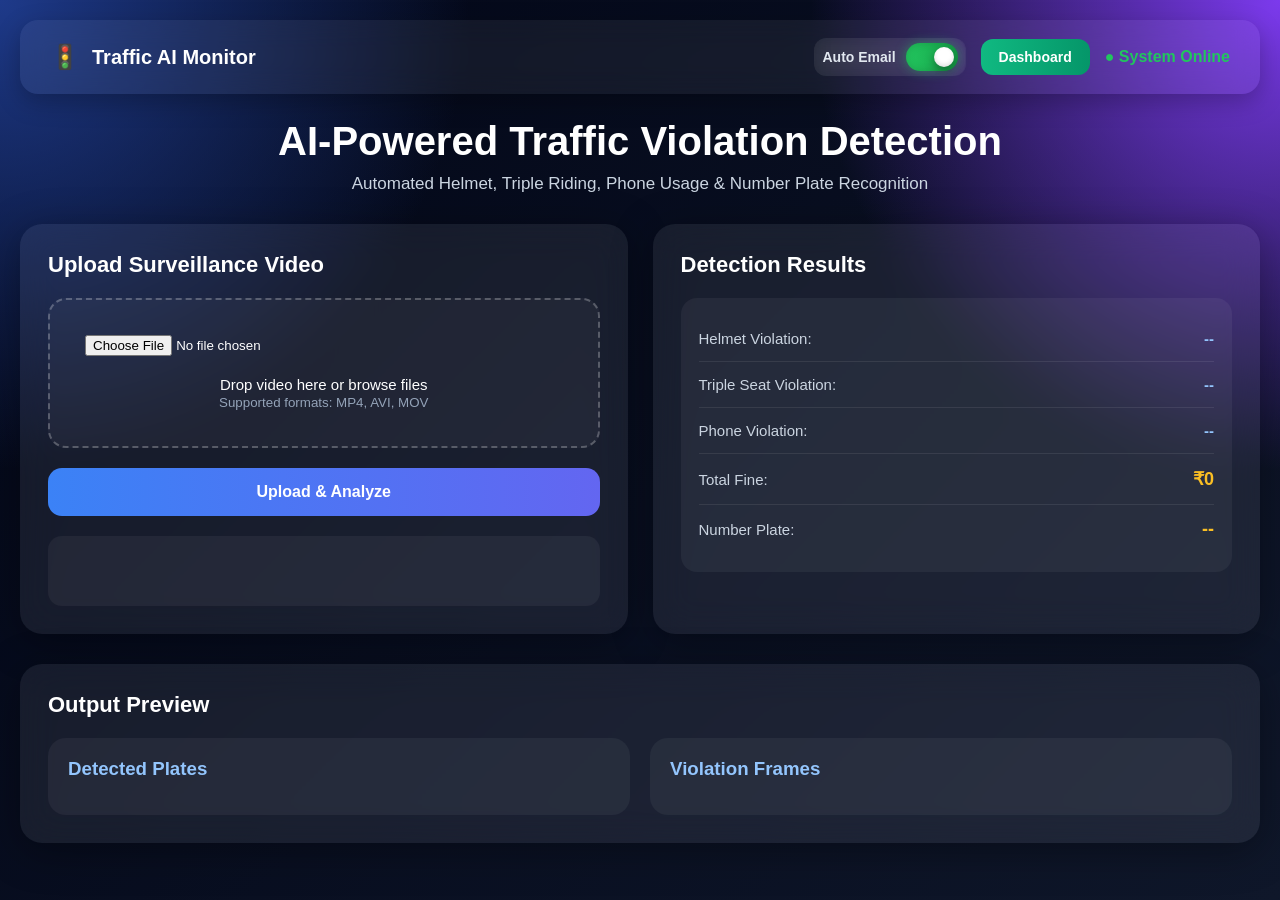
<file: backend/app/static/index.html>
<!DOCTYPE html>
<html lang="en">

<head>
    <meta charset="UTF-8" />
    <meta name="viewport" content="width=device-width, initial-scale=1" />
    <title>Traffic AI Monitor</title>
    <link rel="stylesheet" href="style.css" />
</head>

<body>

    <nav class="navbar">
        <div class="logo-section">
            <div class="logo-icon">🚦</div>
            <span>Traffic AI Monitor</span>
        </div>
    
        <div class="nav-right">
        
            <div class="email-toggle-wrapper">
                <span class="toggle-label">Auto Email</span>
            
                <label class="switch">
                    <input type="checkbox" id="autoEmailToggle" checked>
                    <span class="slider"></span>
                </label>
            </div>
        
            <button onclick="window.location.href='dashboard.html'" class="dashboard-btn">
                Dashboard
            </button>
        
            <div class="status-online">● System Online</div>
        </div>
    </nav>

    <main class="dashboard">

        <!-- HERO -->
        <section class="hero">
            <h1>AI-Powered Traffic Violation Detection</h1>
            <p>Automated Helmet, Triple Riding, Phone Usage & Number Plate Recognition</p>
        </section>

        <section class="main-layout">

            <!-- LEFT PANEL -->
            <div class="upload-panel glass">
                <h2>Upload Surveillance Video</h2>

                <div class="upload-area">
                    <input type="file" id="videoFile" accept="video/*" onchange="previewVideo(event)">

                    <p>Drop video here or browse files</p>
                    <small>Supported formats: MP4, AVI, MOV</small>
                </div>

                <!-- VIDEO PREVIEW -->
                <div class="video-preview-wrapper">
                    <video id="videoPreview" controls></video>
                </div>

                <button onclick="uploadVideo()">
                    Upload & Analyze
                </button>

                <div id="status" class="status-box"></div>
            </div>

            <!-- RIGHT PANEL -->
            <div class="result-panel glass">
                <h2>Detection Results</h2>

                <div id="result" class="result-content">

                    <div class="result-item">
                        <span>Helmet Violation:</span>
                        <strong>--</strong>
                    </div>

                    <div class="result-item">
                        <span>Triple Seat Violation:</span>
                        <strong>--</strong>
                    </div>

                    <div class="result-item">
                        <span>Phone Violation:</span>
                        <strong>--</strong>
                    </div>

                    <div class="result-item">
                        <span>Total Fine:</span>
                        <strong>₹0</strong>
                    </div>

                    <div class="result-item">
                        <span>Number Plate:</span>
                        <strong>--</strong>
                    </div>

                </div>
            </div>

        </section>

        <!-- OUTPUT PREVIEW -->
        <section class="preview-panel glass">
            <h2>Output Preview</h2>

            <div class="preview-grid">

                <div class="preview-card">
                    <h3>Detected Plates</h3>
                    <div id="platePreview" class="preview-images"></div>
                </div>

                <div class="preview-card">
                    <h3>Violation Frames</h3>
                    <div id="framePreview" class="preview-images"></div>
                </div>

            </div>
        </section>

    </main>

    <script src="script.js"></script>
</body>

</html>
</file>
<file: backend/app/static/style.css>
* {
    margin: 0;
    padding: 0;
    box-sizing: border-box;
}

body {
    font-family: 'Segoe UI', sans-serif;
    min-height: 100vh;
    background:
        radial-gradient(circle at top left, #1e3a8a 0%, transparent 30%),
        radial-gradient(circle at top right, #7c3aed 0%, transparent 30%),
        linear-gradient(135deg, #020617, #0f172a);
    color: white;
    padding: 20px;
}

/* NAVBAR */
.navbar {
    width: 100%;
    padding: 18px 30px;
    border-radius: 18px;
    margin-bottom: 25px;
    background: rgba(255, 255, 255, 0.06);
    backdrop-filter: blur(14px);
    display: flex;
    justify-content: space-between;
    align-items: center;
    box-shadow: 0 8px 25px rgba(0, 0, 0, 0.25);
}

.logo-section {
    display: flex;
    align-items: center;
    gap: 12px;
    font-size: 20px;
    font-weight: 600;
}

.logo-icon {
    font-size: 24px;
}

.status-online {
    color: #22c55e;
    font-weight: 600;
}

/* MAIN */
.dashboard {
    width: 100%;
    max-width: 1500px;
    margin: auto;
}

/* HERO */
.hero {
    text-align: center;
    margin-bottom: 30px;
}

.hero h1 {
    font-size: 40px;
    margin-bottom: 10px;
}

.hero p {
    color: #cbd5e1;
    font-size: 17px;
}

/* GLASS PANELS */
.glass {
    background: rgba(255, 255, 255, 0.07);
    backdrop-filter: blur(18px);
    border-radius: 22px;
    box-shadow: 0 8px 40px rgba(0, 0, 0, 0.35);
}

/* MAIN GRID */
.main-layout {
    display: grid;
    grid-template-columns: 1fr 1fr;
    gap: 25px;
    margin-bottom: 30px;
}

/* PANELS */
.upload-panel,
.result-panel,
.preview-panel {
    padding: 28px;
}

.upload-panel h2,
.result-panel h2,
.preview-panel h2 {
    margin-bottom: 20px;
    font-size: 22px;
}

/* UPLOAD AREA */
.upload-area {
    border: 2px dashed rgba(255, 255, 255, 0.25);
    border-radius: 18px;
    padding: 35px;
    text-align: center;
    margin-bottom: 20px;
    background: rgba(255, 255, 255, 0.04);
}

.upload-area p {
    margin-top: 10px;
    font-size: 15px;
}

.upload-area small {
    color: #94a3b8;
}

input[type="file"] {
    width: 100%;
    margin-bottom: 10px;
    color: white;
}

/* VIDEO PREVIEW */
.video-preview-wrapper {
    margin-bottom: 20px;
}

#videoPreview {
    width: 100%;
    display: none;
    border-radius: 18px;
    max-height: 320px;
    object-fit: contain;
    background: black;
    border: 1px solid rgba(255, 255, 255, 0.15);
}

/* BUTTON */
button {
    width: 100%;
    padding: 15px;
    border: none;
    border-radius: 14px;
    background: linear-gradient(90deg, #3b82f6, #6366f1);
    color: white;
    font-size: 16px;
    font-weight: 600;
    cursor: pointer;
    transition: 0.3s ease;
}

button:hover {
    transform: translateY(-2px);
    opacity: 0.92;
}

/* STATUS */
.status-box {
    margin-top: 20px;
    padding: 18px;
    border-radius: 14px;
    background: rgba(255, 255, 255, 0.05);
    min-height: 70px;
    color: #e2e8f0;
    line-height: 1.7;
}

/* RESULT CONTENT */
.result-content {
    background: rgba(255, 255, 255, 0.05);
    border-radius: 16px;
    padding: 18px;
}

.result-item {
    display: flex;
    justify-content: space-between;
    align-items: center;
    padding: 14px 0;
    border-bottom: 1px solid rgba(255, 255, 255, 0.08);
}

.result-item:last-child {
    border-bottom: none;
}

.result-item span {
    color: #cbd5e1;
    font-size: 15px;
}

.result-item strong {
    color: #93c5fd;
    font-weight: 600;
    font-size: 15px;
}

/* Highlight Fine Amount */
.result-item:nth-last-child(2) strong,
.result-item:last-child strong {
    color: #fbbf24;
    font-size: 18px;
    font-weight: 700;
}

/* PREVIEW PANEL */
.preview-grid {
    display: grid;
    grid-template-columns: 1fr 1fr;
    gap: 20px;
}

.preview-card {
    background: rgba(255, 255, 255, 0.05);
    padding: 20px;
    border-radius: 18px;
}

.preview-card h3 {
    margin-bottom: 15px;
    color: #93c5fd;
}

/* IMAGE PREVIEW */
.preview-images {
    display: flex;
    gap: 12px;
    flex-wrap: wrap;
}

.preview-images img {
    width: 120px;
    height: 90px;
    object-fit: cover;
    border-radius: 12px;
    border: 1px solid rgba(255, 255, 255, 0.15);
    transition: 0.3s ease;
    cursor: pointer;
}

.preview-images img:hover {
    transform: scale(1.05);
}

/* IMAGE MODAL */
.image-modal {
    display: none;
    position: fixed;
    inset: 0;
    background: rgba(0, 0, 0, 0.85);
    z-index: 9999;
    justify-content: center;
    align-items: center;
    flex-direction: column;
    cursor: pointer;
}

.modal-image {
    max-width: 90%;
    max-height: 85%;
    border-radius: 18px;
    box-shadow: 0 10px 40px rgba(0, 0, 0, 0.5);
}

.close-modal {
    position: absolute;
    top: 25px;
    right: 35px;
    font-size: 40px;
    color: white;
    cursor: pointer;
}

/* RESPONSIVE */
@media (max-width: 1000px) {

    .main-layout,
    .preview-grid {
        grid-template-columns: 1fr;
    }

    .hero h1 {
        font-size: 30px;
    }
}
.nav-right {
    display: flex;
    align-items: center;
    gap: 15px;
}

.dashboard-btn {
    width: auto;
    padding: 10px 18px;
    border-radius: 12px;
    font-size: 14px;
    background: linear-gradient(90deg, #10b981, #059669);
}
/* DASHBOARD TABLE */
.table-wrapper {
    overflow-x: auto;
    margin-top: 20px;
}

.styled-table {
    width: 100%;
    border-collapse: collapse;
    border-radius: 16px;
    overflow: hidden;
    min-width: 1100px;
}

.styled-table thead {
    background: rgba(59, 130, 246, 0.25);
}

.styled-table th,
.styled-table td {
    padding: 16px 18px;
    text-align: center;
    border-bottom: 1px solid rgba(255, 255, 255, 0.08);
}

.styled-table th {
    color: #93c5fd;
    font-weight: 700;
    font-size: 14px;
    text-transform: uppercase;
}

.styled-table td {
    color: #e2e8f0;
    font-size: 14px;
}

.styled-table tbody tr:hover {
    background: rgba(255, 255, 255, 0.04);
}

/* MARK PAID BUTTON */
.styled-table button {
    width: auto;
    padding: 10px 14px;
    font-size: 13px;
    border-radius: 10px;
    background: linear-gradient(90deg, #ef4444, #dc2626);
}

/* SEARCH BOX */
.search-box {
    width: 100%;
    padding: 14px 16px;
    border: none;
    outline: none;
    border-radius: 14px;
    margin-bottom: 20px;
    background: rgba(255, 255, 255, 0.08);
    color: white;
    font-size: 15px;
    backdrop-filter: blur(12px);
}

.search-box::placeholder {
    color: #94a3b8;
}

/* STATS CARDS */
.stats-grid {
    display: grid;
    grid-template-columns: 1fr 1fr;
    gap: 20px;
    margin-bottom: 25px;
}

.stats-grid .preview-card p {
    font-size: 28px;
    font-weight: 700;
    color: #fbbf24;
    margin-top: 10px;
}

/* MOBILE DASHBOARD RESPONSIVE */
@media (max-width: 768px) {
    .stats-grid {
        grid-template-columns: 1fr;
    }

    .styled-table {
        min-width: 900px;
    }
}

/* TOGGLE WRAPPER */
.email-toggle-wrapper {
    display: flex;
    align-items: center;
    gap: 10px;
    padding: 5px 8px;
    border-radius: 12px;
    background: rgba(255, 255, 255, 0.06);
    backdrop-filter: blur(10px);
}

.toggle-label {
    font-size: 14px;
    font-weight: 600;
    color: #e2e8f0;
    white-space: nowrap;
}

/* SWITCH */
.switch {
    position: relative;
    display: inline-block;
    width: 52px;
    height: 28px;
}

.switch input {
    opacity: 0;
    width: 0;
    height: 0;
}

/* TRACK */
.slider {
    position: absolute;
    inset: 0;
    cursor: pointer;
    background: linear-gradient(90deg, #dc2626, #ef4444);
    border-radius: 40px;
    transition: all 0.35s ease;
    box-shadow: inset 0 0 8px rgba(0, 0, 0, 0.25);
}

/* KNOB */
.slider:before {
    content: "";
    position: absolute;
    height: 20px;
    width: 20px;
    left: 4px;
    top: 4px;
    background: white;
    border-radius: 50%;
    transition: all 0.35s ease;
    box-shadow:
        0 4px 10px rgba(0, 0, 0, 0.35),
        inset 0 -2px 4px rgba(0, 0, 0, 0.12);
}

/* ON STATE */
.switch input:checked+.slider {
    background: linear-gradient(90deg, #22c55e, #16a34a);
    box-shadow:
        0 0 12px rgba(34, 197, 94, 0.45),
        inset 0 0 8px rgba(0, 0, 0, 0.15);
}

/* MOVE KNOB */
.switch input:checked+.slider:before {
    transform: translateX(24px);
}

/* HOVER EFFECT */
.switch:hover .slider {
    filter: brightness(1.08);
}
</file>
